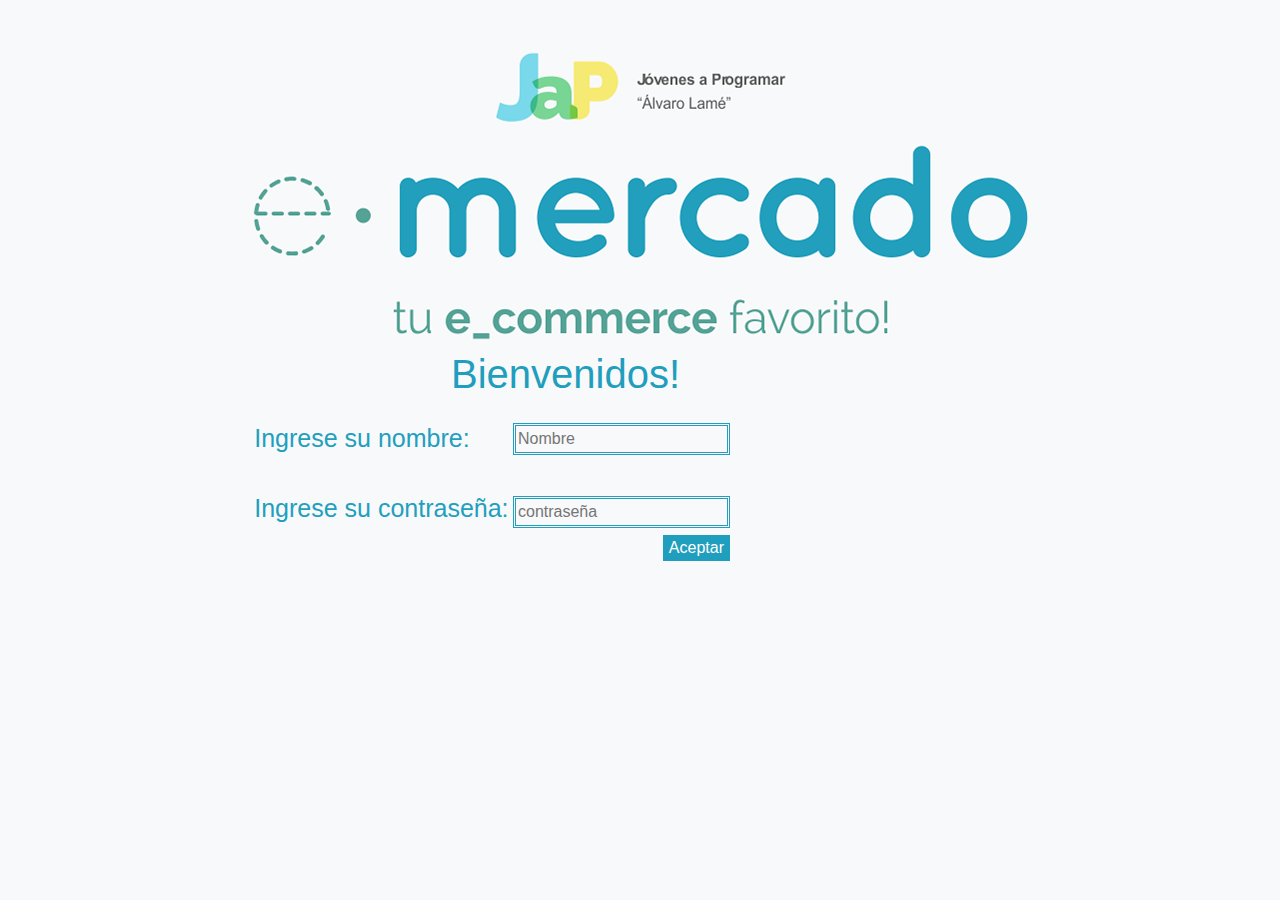
<file: index.html>
<!DOCTYPE html>
<!-- saved from url=(0049)https://getbootstrap.com/docs/4.3/examples/album/ -->
<html lang="en">

<head>
  <meta http-equiv="Content-Type" content="text/html; charset=UTF-8">
  <meta name="viewport" content="width=device-width, initial-scale=1, shrink-to-fit=no">
  <meta name="description" content="">
  <title>eMercado - Todo lo que busques está aquí</title>

  <link rel="canonical" href="https://getbootstrap.com/docs/4.3/examples/album/">
  <link href="https://fonts.googleapis.com/css?family=Raleway:300,300i,400,400i,700,700i,900,900i" rel="stylesheet">
  <!-- Bootstrap core CSS -->
  <link href="css/bootstrap.min.css" rel="stylesheet">
  <link href="css/styles.css" rel="stylesheet">
  <style>
    html,
    body {
      height: 100%;
    }


    body {
      -ms-flex-align: center;
      align-items: center;
      padding-top: 40px;
      padding-bottom: 40px;
      /* agregamos el color de fondo, la imagen, el atributo no repeat, y la posicionamos arriba*/
      background-color: rgba(248, 249, 251, 255);
      background-image: url(./img/login.png);
      background-repeat: no-repeat;
      background-position: top;
      padding: 0%;
    }

    .signin {
      width: 100%;
      max-width: 330px;
      padding: 15px;
      margin: auto;
    }

    /* le damos posicion al div login osea el formulario */
    #div-login {
      position: absolute;
      top: 420px;
      right: 550px;

    }

    /* posicionamos el titulo por debajo de la imagen */
    #title {

      position: absolute;
      top: 350px;
      right: 600px;
      color: rgba(31, 158, 189, 255);
    }

    /* posiciono la caja de texto centrada con la caja del password ya que me quedaban desordenadas*/
    #txtName {

      position: absolute;
      top: 3px;
      right: 0px;
      background-color: #f8f9fb;
      color: #229fbd;
      border: double;
    }

    /* Estilos de la caja de texto password*/
    #password {
      background-color: #f8f9fb;
      color: #229fbd;
      border: double;
    }

    /* estilos de boton*/
    #button {
      color: white;
      background-color: rgba(31, 158, 189, 255);
      border: none;
      position: absolute;
      right: 0px;

    }

    label {

      color: #229fbd;
      font-size: 25px;
    }
  </style>
</head>

<body>

  <h1 id="title">Bienvenidos!</h1>


  <div id="div-login">
    <form action="./home.html">

      <label for="txtName">Ingrese su nombre:</label>
      <input type="text" name="txtName" id="txtName" placeholder="Nombre" required>
      <br>
      <br>
      <label for="password">Ingrese su contraseña:</label>
      <input type="password" name="password" id="password" placeholder="contraseña" required>
      <br>
      <input type="submit" value="Aceptar" id="button">

    </form>

  </div>

  <script src="js/init.js"></script>
  <script src="js/login.js"></script>

</body>

</html>
</file>
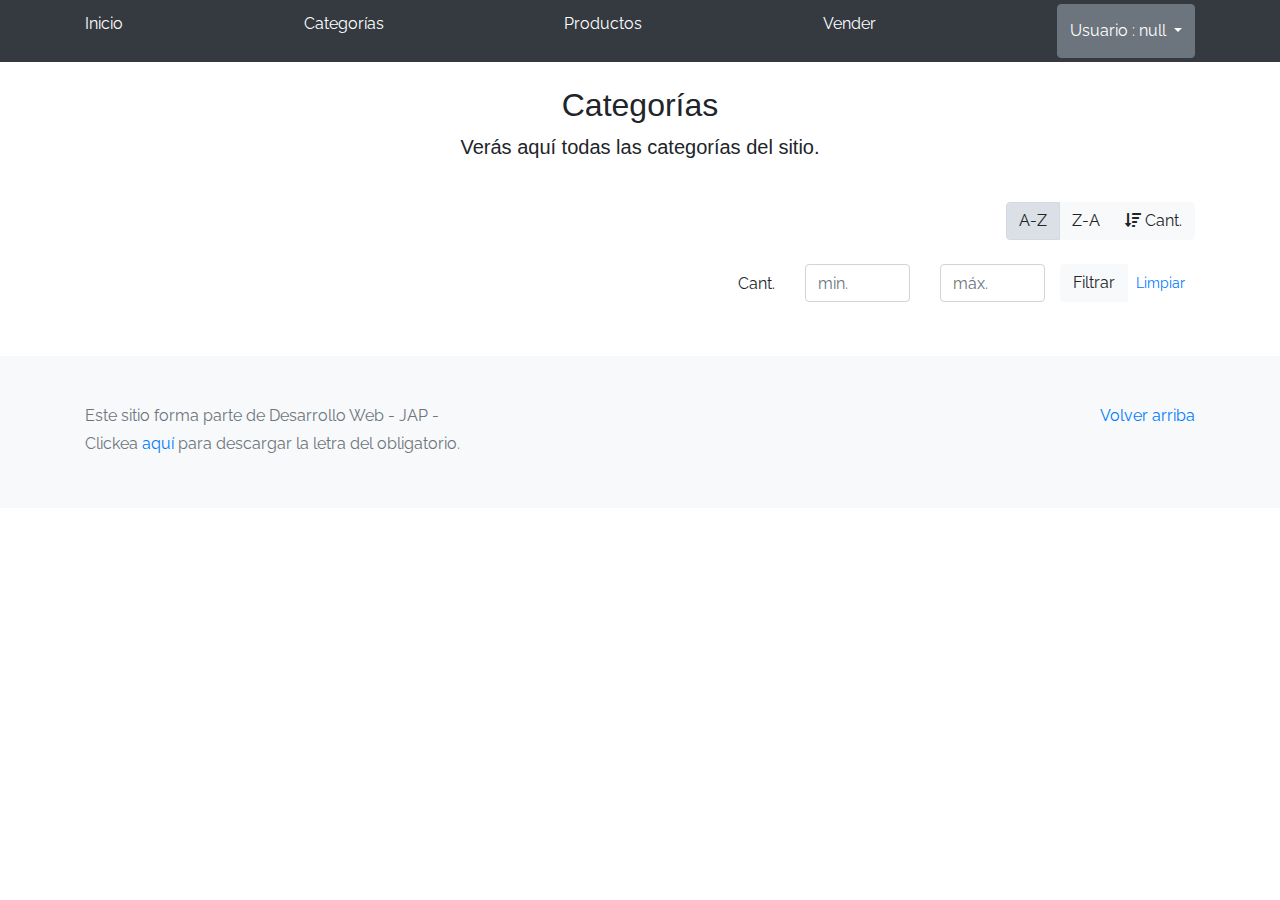
<file: categories.html>
<!DOCTYPE html>
<!-- saved from url=(0049)https://getbootstrap.com/docs/4.3/examples/album/ -->
<html lang="en">

<head>
  <meta http-equiv="Content-Type" content="text/html; charset=UTF-8">
  <meta name="viewport" content="width=device-width, initial-scale=1, shrink-to-fit=no">
  <meta name="description" content="">
  <title>eMercado - Todo lo que busques está aquí</title>

  <link rel="canonical" href="https://getbootstrap.com/docs/4.3/examples/album/">
  <link href="https://fonts.googleapis.com/css?family=Raleway:300,300i,400,400i,700,700i,900,900i" rel="stylesheet">
  <link href="css/font-awesome.min.css" rel="stylesheet">

  <link href="css/bootstrap.min.css" rel="stylesheet">
  <link href="css/styles.css" rel="stylesheet">
</head>

<body>
  <nav class="site-header sticky-top py-1 bg-dark">
    <div class="container d-flex flex-column flex-md-row justify-content-between">
      <a class="py-2 d-none d-md-inline-block" href="home.html">Inicio</a>
      <a class="py-2 d-none d-md-inline-block" href="categories.html">Categorías</a>
      <a class="py-2 d-none d-md-inline-block" href="products.html">Productos</a>
      <a class="py-2 d-none d-md-inline-block" href="sell.html">Vender</a>
      <!-- <div id="login-user"> </div> -->
      <div class="dropdown">
        <a class="btn btn-secondary dropdown-toggle" href="#" role="button" id="dropdownMenuLink" data-toggle="dropdown"
          aria-haspopup="true" aria-expanded="false">

        </a>
        <div class="dropdown-menu" aria-labelledby="dropdownMenuLink">
          <a class="dropdown-item" href="cart.html">Mi Carrito</a>
          <a class="dropdown-item" href="my-profile.html">Mi Perfil</a>
          <a class="dropdown-item" href="index.html" id="btnCerrarSecion">Cerrar Seción</a>
        </div>

      </div>

    </div>
  </nav>
  <main role="main" class="pb-5">
    <div class="text-center p-4">
      <h2>Categorías</h2>
      <p class="lead">Verás aquí todas las categorías del sitio.</p>
    </div>
    <div class="container">
      <div class="row">
        <div class="col text-right">
          <div class="btn-group btn-group-toggle mb-4" data-toggle="buttons">
            <label class="btn btn-light active" id="sortAsc">
              <input type="radio" name="options" autocomplete="off" checked>A-Z
            </label>
            <label class="btn btn-light" id="sortDesc">
              <input type="radio" name="options" autocomplete="off">Z-A
            </label>
            <label class="btn btn-light" id="sortByCount">
              <input type="radio" name="options" autocomplete="off"><i class="fas fa-sort-amount-down mr-1"></i>Cant.
            </label>
          </div>
        </div>
      </div>
      <div class="row justify-content-end">
        <div class="col-md-6"></div>
        <div class="col-md-6 col-sm-12 mb-1 container">
          <div class="row container p-0 m-0">
            <div class="col">
              <p class="font-weight-normal text-right my-2">Cant.</p>
            </div>
            <div class="col">
              <input class="form-control" type="number" placeholder="min." id="rangeFilterCountMin">
            </div>
            <div class="col">
              <input class="form-control" type="number" placeholder="máx." id="rangeFilterCountMax">
            </div>
            <div class="col-3 p-0">
              <div class="btn-group" role="group">
                <button class="btn btn-light btn-block" id="rangeFilterCount">Filtrar</button>
                <button class="btn btn-link btn-sm" id="clearRangeFilter">Limpiar</button>
              </div>
            </div>
          </div>
        </div>
      </div>
      <div class="row">
        <div class="list-group" id="cat-list-container">
        </div>
      </div>
    </div>
  </main>
  <footer class="text-muted bg-light">
    <div class="container">
      <p class="float-right">
        <a href="#">Volver arriba</a>
      </p>
      <p>Este sitio forma parte de Desarrollo Web - JAP - </p>
      <p>Clickea <a target="_blank" href="Letra.pdf">aquí</a> para descargar la letra del obligatorio.</p>
    </div>
  </footer>
  <div id="spinner-wrapper">
    <div class="lds-ring">
      <div></div>
      <div></div>
      <div></div>
      <div></div>
    </div>
  </div>
  <script src="js/jquery-3.4.1.min.js"></script>
  <script src="js/bootstrap.bundle.min.js"></script>
  <script src="js/init.js"></script>
  <script src="js/categories.js"></script>
</body>

</html>
</file>
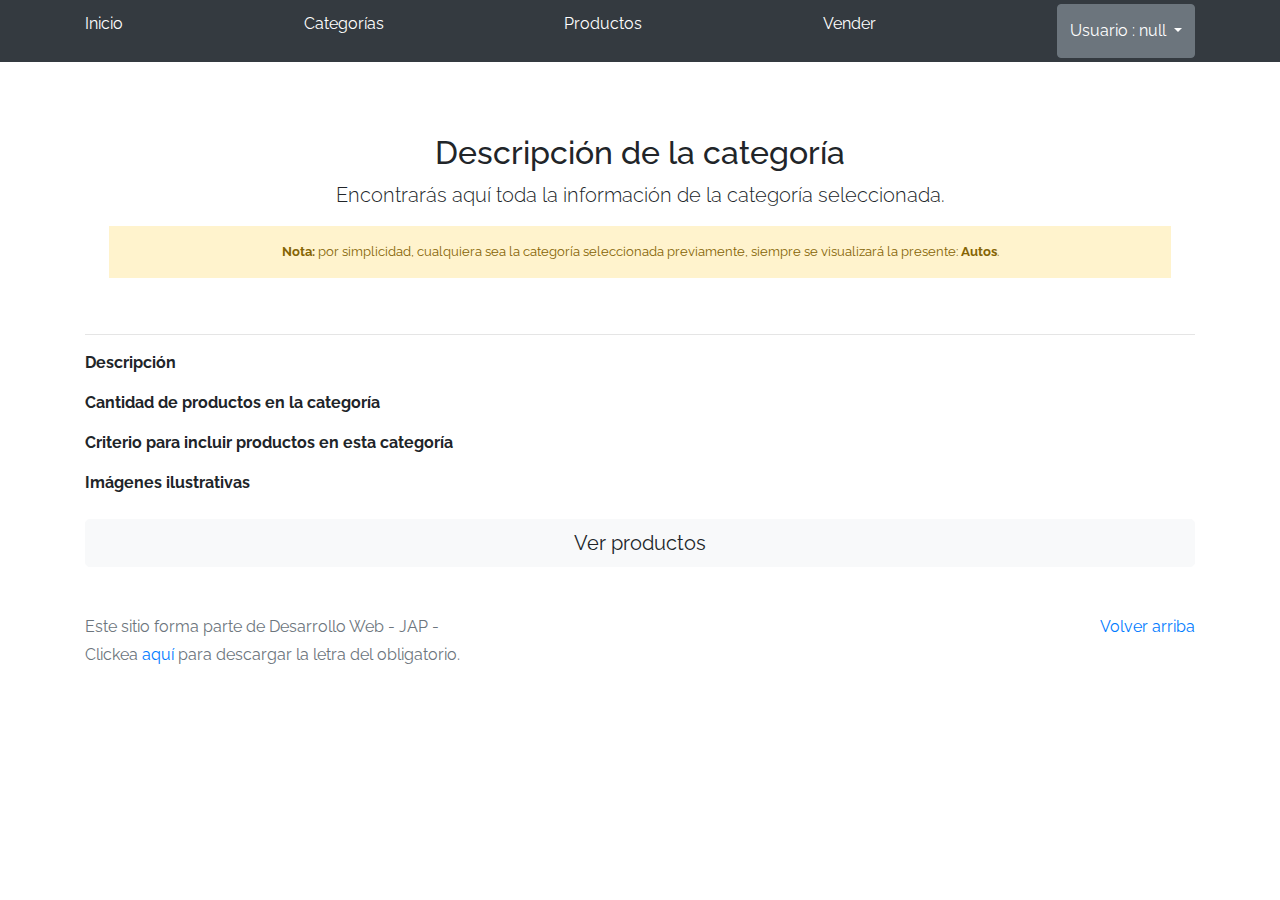
<file: category-info.html>
<!DOCTYPE html>
<!-- saved from url=(0049)https://getbootstrap.com/docs/4.3/examples/album/ -->
<html lang="en">

<head>
  <meta http-equiv="Content-Type" content="text/html; charset=UTF-8">
  <meta name="viewport" content="width=device-width, initial-scale=1, shrink-to-fit=no">
  <meta name="description" content="">
  <title>eMercado - Todo lo que busques está aquí</title>

  <link rel="canonical" href="https://getbootstrap.com/docs/4.3/examples/album/">
  <link href="https://fonts.googleapis.com/css?family=Raleway:300,300i,400,400i,700,700i,900,900i" rel="stylesheet">
  <!-- Bootstrap core CSS -->
  <link href="css/bootstrap.min.css" rel="stylesheet">
  <link href="css/styles.css" rel="stylesheet">
</head>

<body>
  <nav class="site-header sticky-top py-1 bg-dark">
    <div class="container d-flex flex-column flex-md-row justify-content-between">
      <a class="py-2 d-none d-md-inline-block" href="home.html">Inicio</a>
      <a class="py-2 d-none d-md-inline-block" href="categories.html">Categorías</a>
      <a class="py-2 d-none d-md-inline-block" href="products.html">Productos</a>
      <a class="py-2 d-none d-md-inline-block" href="sell.html">Vender</a>
      <!-- <div id="login-user"> </div> -->
     <!-- Agregamos el div para el boton dropdown
    luego con etiquetas a lo derivamos a las diferentes paginas
    -->
      <div class="dropdown">
        <a class="btn btn-secondary dropdown-toggle" href="#" role="button" id="dropdownMenuLink" data-toggle="dropdown"
          aria-haspopup="true" aria-expanded="false">

        </a>
        <div class="dropdown-menu" aria-labelledby="dropdownMenuLink">
          <a class="dropdown-item" href="cart.html">Mi Carrito</a>
          <a class="dropdown-item" href="my-profile.html">Mi Perfil</a>
          <a class="dropdown-item" href="index.html" id="btnCerrarSecion">Cerrar Seción</a>
        </div>

      </div>
    </div>
  </nav>
  <main role="main">
    <div class="container mt-5">
      <div class="text-center p-4">
        <h2>Descripción de la categoría</h2>
        <p class="lead">Encontrarás aquí toda la información de la categoría seleccionada.</p>
        <p class="small alert-warning py-3"><strong>Nota: </strong>por simplicidad, cualquiera sea la categoría
          seleccionada previamente, siempre se visualizará la presente: <strong>Autos</strong>.</p>
      </div>
      <h3 id="categoryName"></h3>
      <hr class="my-3">
      <dl>
        <dt>Descripción</dt>
        <dd>
          <p id="categoryDescription"></p>
        </dd>

        <dt>Cantidad de productos en la categoría</dt>
        <dd>
          <p id="productCount"></p>
        </dd>

        <dt>Criterio para incluir productos en esta categoría</dt>
        <dd>
          <p id="productCriteria"></p>
        </dd>

        <dt>Imágenes ilustrativas</dt>
        <dd>
          <div class="row text-center text-lg-left pt-2" id="productImagesGallery">
          </div>
        </dd>
      </dl>
      <a type="button" class="btn btn-light btn-lg btn-block" href="products.html">Ver productos</a>
    </div>
  </main>
  <footer class="text-muted">
    <div class="container">
      <p class="float-right">
        <a href="#">Volver arriba</a>
      </p>
      <p>Este sitio forma parte de Desarrollo Web - JAP - </p>
      <p>Clickea <a target="_blank" href="Letra.pdf">aquí</a> para descargar la letra del obligatorio.</p>
    </div>
  </footer>
  <div id="spinner-wrapper">
    <div class="lds-ring">
      <div></div>
      <div></div>
      <div></div>
      <div></div>
    </div>
  </div>
  <script src="js/jquery-3.4.1.min.js"></script>
  <script src="js/bootstrap.bundle.min.js"></script>
  <script src="js/init.js"></script>
  <script src="js/category-info.js"></script>
</body>

</html>
</file>
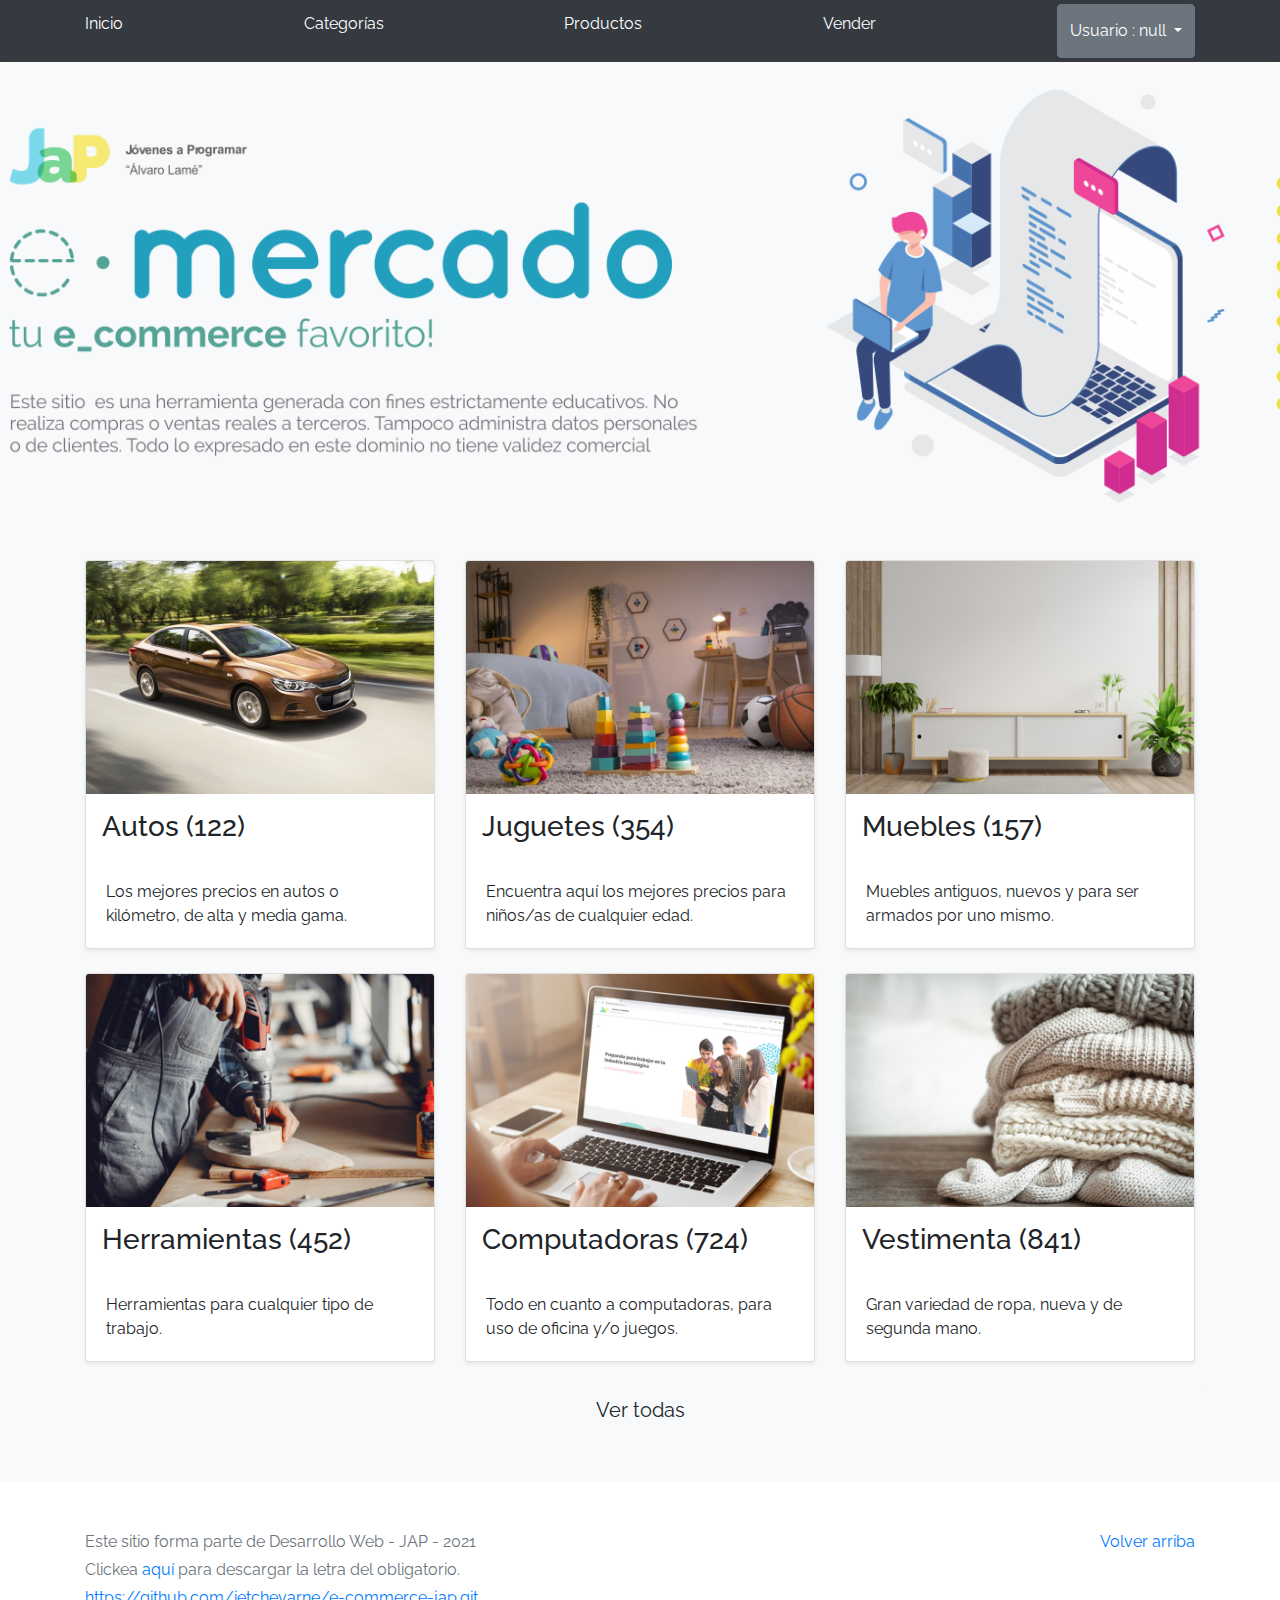
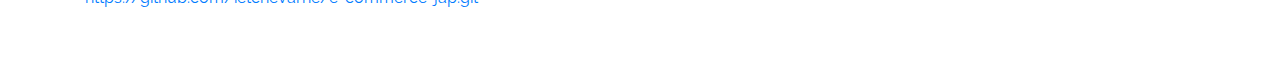
<file: home.html>
<!DOCTYPE html>
<!-- saved from url=(0049)https://getbootstrap.com/docs/4.3/examples/album/ -->
<html lang="en">

<head>
  <meta http-equiv="Content-Type" content="text/html; charset=UTF-8">
  <meta name="viewport" content="width=device-width, initial-scale=1, shrink-to-fit=no">
  <meta name="description" content="">
  <title>eMercado - Todo lo que busques está aquí</title>

  <link rel="canonical" href="https://getbootstrap.com/docs/4.3/examples/album/">
  <link href="https://fonts.googleapis.com/css?family=Raleway:300,300i,400,400i,700,700i,900,900i" rel="stylesheet">
  <!-- Bootstrap core CSS -->
  <link href="css/bootstrap.min.css" rel="stylesheet">
  <link href="css/styles.css" rel="stylesheet">
</head>

<body>
  <nav class="site-header sticky-top py-1 bg-dark">
    <div class="container d-flex flex-column flex-md-row justify-content-between">
      <a class="py-2 d-none d-md-inline-block" href="home.html">Inicio</a>
      <a class="py-2 d-none d-md-inline-block" href="categories.html">Categorías</a>
      <a class="py-2 d-none d-md-inline-block" href="products.html">Productos</a>
      <a class="py-2 d-none d-md-inline-block" href="sell.html">Vender</a>
      <!-- <div id="login-user"> </div> -->
      <div class="dropdown">
        <a class="btn btn-secondary dropdown-toggle" href="#" role="button" id="dropdownMenuLink" data-toggle="dropdown"
          aria-haspopup="true" aria-expanded="false">

        </a>
        <div class="dropdown-menu" aria-labelledby="dropdownMenuLink">
          <a class="dropdown-item" href="cart.html">Mi Carrito</a>
          <a class="dropdown-item" href="my-profile.html">Mi Perfil</a>
          <a class="dropdown-item" href="index.html" id="btnCerrarSecion">Cerrar Seción</a>
        </div>

      </div>
      
    </div>
  </nav>
  <main role="main">
    <section class="jumbotron text-center">
      <div class="m-5">
        <h1></h1>
      </div>
    </section>
    <div class="album py-5 bg-light">
      <div class="container">
        <div class="row">
          <div class="col-md-4">
            <a href="categories.html" class="card mb-4 shadow-sm custom-card">
              <img class="bd-placeholder-img card-img-top" src="img/cat1.jpg">
              <h3 class="m-3">Autos (122)</h3>
              <div class="card-body">
                <p class="card-text">Los mejores precios en autos 0 kilómetro, de alta y media gama.</p>
              </div>
            </a>
          </div>
          <div class="col-md-4">
            <a href="categories.html" class="card mb-4 shadow-sm custom-card">
              <img class="bd-placeholder-img card-img-top" src="img/cat2.jpg">
              <h3 class="m-3">Juguetes (354)</h3>
              <div class="card-body">
                <p class="card-text">Encuentra aquí los mejores precios para niños/as de cualquier edad.</p>
              </div>
            </a>
          </div>
          <div class="col-md-4">
            <a href="categories.html" class="card mb-4 shadow-sm custom-card">
              <img class="bd-placeholder-img card-img-top" src="img/cat3.jpg">
              <h3 class="m-3">Muebles (157)</h3>
              <div class="card-body">
                <p class="card-text">Muebles antiguos, nuevos y para ser armados por uno mismo.</p>
              </div>
            </a>
          </div>
          <div class="col-md-4">
            <a href="categories.html" class="card mb-4 shadow-sm custom-card">
              <img class="bd-placeholder-img card-img-top" src="img/cat4.jpg">
              <h3 class="m-3">Herramientas (452)</h3>
              <div class="card-body">
                <p class="card-text">Herramientas para cualquier tipo de trabajo.</p>
              </div>
            </a>
          </div>
          <div class="col-md-4">
            <a href="categories.html" class="card mb-4 shadow-sm custom-card">
              <img class="bd-placeholder-img card-img-top" src="img/cat5.jpg">
              <h3 class="m-3">Computadoras (724)</h3>
              <div class="card-body">
                <p class="card-text">Todo en cuanto a computadoras, para uso de oficina y/o juegos.</p>
              </div>
            </a>
          </div>
          <div class="col-md-4">
            <a href="categories.html" class="card mb-4 shadow-sm custom-card">
              <img class="bd-placeholder-img card-img-top" src="img/cat6.jpg">
              <h3 class="m-3">Vestimenta (841)</h3>
              <div class="card-body">
                <p class="card-text">Gran variedad de ropa, nueva y de segunda mano.</p>
              </div>
            </a>
          </div>
        </div>
        <div class="row">
          <a type="button" class="btn btn-light btn-lg btn-block" href="categories.html">Ver todas</a>
        </div>
      </div>
    </div>
  </main>
  <footer class="text-muted">
    <div class="container">
      <p class="float-right">
        <a href="#">Volver arriba</a>
      </p>
      <p>Este sitio forma parte de Desarrollo Web - JAP - 2021</p>
      <p>Clickea <a target="_blank" href="Letra.pdf">aquí</a> para descargar la letra del obligatorio.</p>
      <a href="https://github.com/ietchevarne/e-commerce-jap.git">https://github.com/ietchevarne/e-commerce-jap.git</a>
    </div>
  </footer>
  <script src="js/jquery-3.4.1.min.js"></script>
  <script src="js/bootstrap.bundle.min.js"></script>
  <script src="js/init.js"></script>
</body>

</html>
</file>
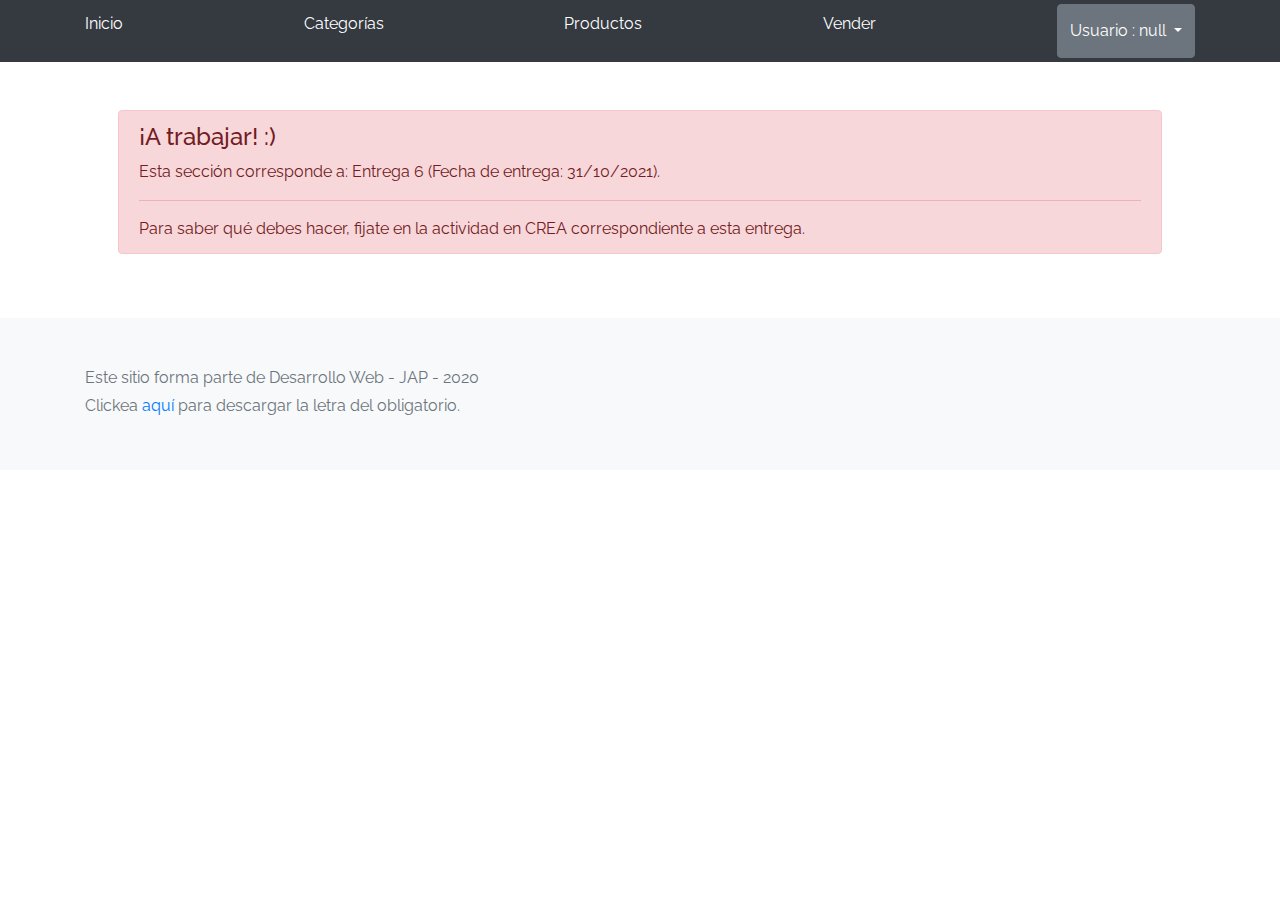
<file: my-profile.html>
<!DOCTYPE html>
<!-- saved from url=(0049)https://getbootstrap.com/docs/4.3/examples/album/ -->
<html lang="en">

<head>
  <meta http-equiv="Content-Type" content="text/html; charset=UTF-8">

  <meta name="viewport" content="width=device-width, initial-scale=1, shrink-to-fit=no">
  <meta name="description" content="">
  <title>eMercado - Todo lo que busques está aquí</title>

  <link rel="canonical" href="https://getbootstrap.com/docs/4.3/examples/album/">
  <link href="https://fonts.googleapis.com/css?family=Raleway:300,300i,400,400i,700,700i,900,900i" rel="stylesheet">

  <style>
    .bd-placeholder-img {
      font-size: 1.125rem;
      text-anchor: middle;
      -webkit-user-select: none;
      -moz-user-select: none;
      -ms-user-select: none;
      user-select: none;
    }

    @media (min-width: 768px) {
      .bd-placeholder-img-lg {
        font-size: 3.5rem;
      }
    }
  </style>
  <link href="css/bootstrap.min.css" rel="stylesheet">
  <link href="css/styles.css" rel="stylesheet">
  <link href="css/dropzone.css" rel="stylesheet">
</head>

<body>
  <nav class="site-header sticky-top py-1 bg-dark">
    <div class="container d-flex flex-column flex-md-row justify-content-between">
      <a class="py-2 d-none d-md-inline-block" href="home.html">Inicio</a>
      <a class="py-2 d-none d-md-inline-block" href="categories.html">Categorías</a>
      <a class="py-2 d-none d-md-inline-block" href="products.html">Productos</a>
      <a class="py-2 d-none d-md-inline-block" href="sell.html">Vender</a>
      <!-- <div id="login-user"> </div> -->
      <div class="dropdown">
        <a class="btn btn-secondary dropdown-toggle" href="#" role="button" id="dropdownMenuLink" data-toggle="dropdown"
          aria-haspopup="true" aria-expanded="false">

        </a>
        <div class="dropdown-menu" aria-labelledby="dropdownMenuLink">
          <a class="dropdown-item" href="cart.html">Mi Carrito</a>
          <a class="dropdown-item" href="my-profile.html">Mi Perfil</a>
          <a class="dropdown-item" href="index.html" id="btnCerrarSecion">Cerrar Seción</a>
        </div>

      </div>

    </div>
  </nav>
  <div class="container p-5">
    <div class="alert alert-danger" role="alert" style="position: relative; width:auto; top: 0;">
      <h4 class="alert-heading">¡A trabajar! :)</h4>
      <p>Esta sección corresponde a: Entrega 6 (Fecha de entrega: 31/10/2021).</p>
      <hr>
      <p class="mb-0">Para saber qué debes hacer, fijate en la actividad en CREA correspondiente a esta entrega.</p>
    </div>
  </div>
  <footer class="text-muted bg-light">
    <div class="container">
      <p>Este sitio forma parte de Desarrollo Web - JAP - 2020</p>
      <p>Clickea <a target="_blank" href="Letra.pdf">aquí</a> para descargar la letra del obligatorio.</p>
    </div>
  </footer>
  <div class="alert fade alert-success" role="alert" id="alertResult">
    <span id="resultSpan"></span>
    <button type="button" class="close" data-dismiss="alert" aria-label="Close">
      <span aria-hidden="true">&times;</span>
    </button>
  </div>
  <div id="spinner-wrapper">
    <div class="lds-ring">
      <div></div>
      <div></div>
      <div></div>
      <div></div>
    </div>
  </div>
  <script src="js/jquery-3.4.1.min.js"></script>
  <script src="js/bootstrap.bundle.min.js"></script>
  <script src="js/dropzone.js"></script>
  <script src="js/init.js"></script>
  <script src="js/my-profile.js"></script>
</body>

</html>
</file>
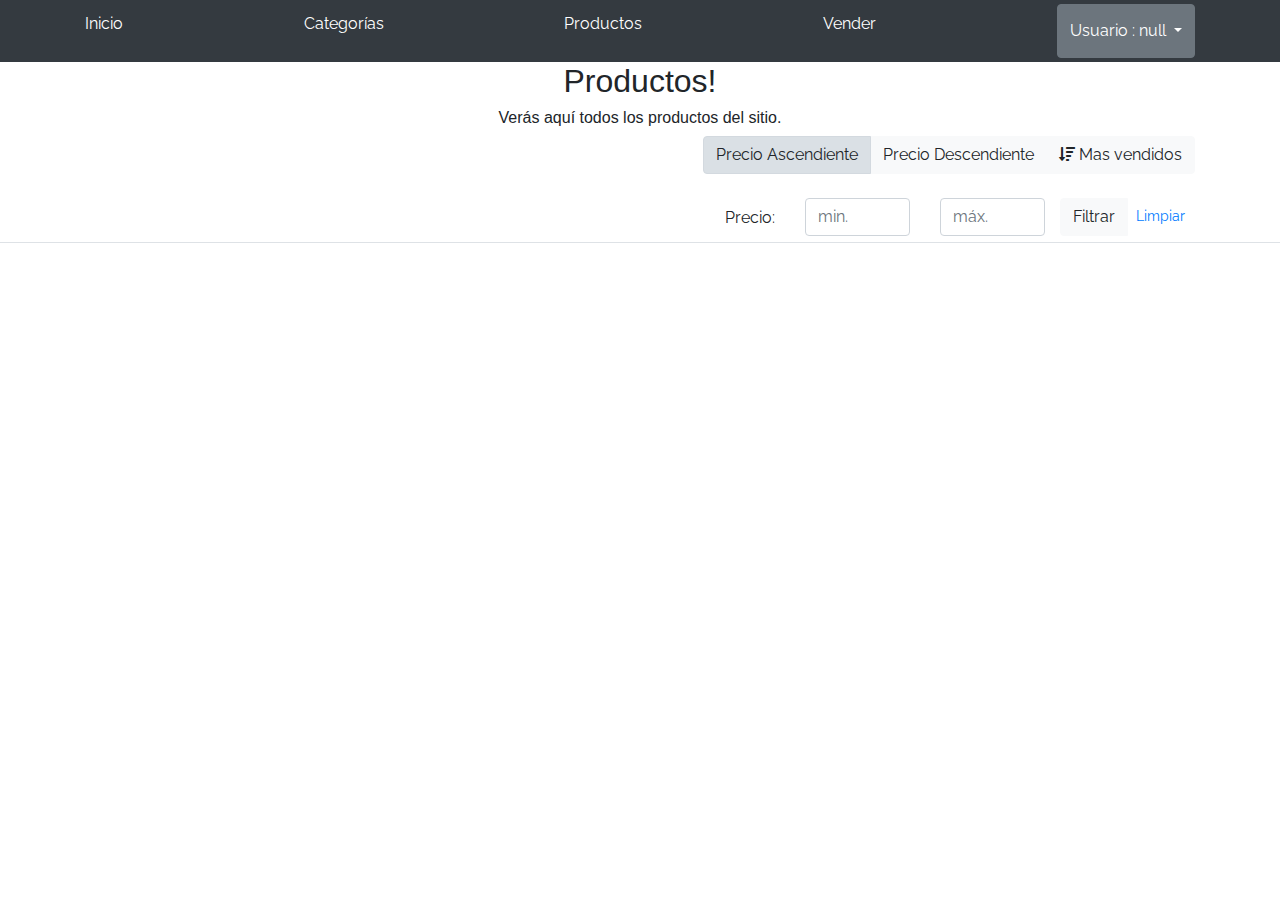
<file: products.html>
<!DOCTYPE html>
<!-- saved from url=(0049)https://getbootstrap.com/docs/4.3/examples/album/ -->
<html lang="en">

<head>
  <meta http-equiv="Content-Type" content="text/html; charset=UTF-8">
  <meta name="viewport" content="width=device-width, initial-scale=1, shrink-to-fit=no">
  <meta name="description" content="">
  <title>eMercado - Todo lo que busques está aquí</title>
  <link href="https://cdn.jsdelivr.net/npm/bootstrap@5.1.0/dist/css/bootstrap.min.css" rel="stylesheet"
    integrity="sha384-KyZXEAg3QhqLMpG8r+8fhAXLRk2vvoC2f3B09zVXn8CA5QIVfZOJ3BCsw2P0p/We" crossorigin="anonymous">
  <link rel="canonical" href="https://getbootstrap.com/docs/4.3/examples/album/">
  <link href="https://fonts.googleapis.com/css?family=Raleway:300,300i,400,400i,700,700i,900,900i" rel="stylesheet">
  <link href="css/font-awesome.min.css" rel="stylesheet">
  <link href="css/bootstrap.min.css" rel="stylesheet">
  <link href="css/styles.css" rel="stylesheet">
</head>

<body>
  <nav class="site-header sticky-top py-1 bg-dark">
    <div class="container d-flex flex-column flex-md-row justify-content-between">
        <a class="py-2 d-none d-md-inline-block" href="home.html">Inicio</a>
        <a class="py-2 d-none d-md-inline-block" href="categories.html">Categorías</a>
        <a class="py-2 d-none d-md-inline-block" href="products.html">Productos</a>
        <a class="py-2 d-none d-md-inline-block" href="sell.html">Vender</a>
          <!-- <div id="login-user"> </div> -->
        <div class="dropdown">
          <a class="btn btn-secondary dropdown-toggle" href="#" role="button" id="dropdownMenuLink" data-toggle="dropdown" aria-haspopup="true" aria-expanded="false">          
           </a> 
           <div class="dropdown-menu" aria-labelledby="dropdownMenuLink">
             <a class="dropdown-item" href="cart.html">Mi Carrito</a>
             <a class="dropdown-item" href="my-profile.html">Mi Perfil</a>
             <a class="dropdown-item" href="index.html" id="btnCerrarSecion">Cerrar Seción</a>
           </div>
         </div>
      </div>
</nav>
  <div align="center">
    <h2>Productos!</h2>
    <h6>Verás aquí todos los productos del sitio.</h6>
  </div>



  <!-- aca copiamos el diseño de los botones de la pagina categorias-->
  <div class="container">
    <div class="row">
      <div class="col text-right">
        <div class="btn-group btn-group-toggle mb-4" data-toggle="buttons">
          <label class="btn btn-light active" id="sortAsc">
            <input type="radio" name="options" autocomplete="off" checked>Precio Ascendiente
          </label>
          <label class="btn btn-light" id="sortDesc">
            <input type="radio" name="options" autocomplete="off">Precio Descendiente
          </label>
          <label class="btn btn-light" id="sortByCount">
            <input type="radio" name="options" autocomplete="off"><i class="fas fa-sort-amount-down mr-1"></i>Mas
            vendidos
          </label>
        </div>
      </div>
    </div>
    <div class="row justify-content-end">
      <div class="col-md-6"></div>
      <div class="col-md-6 col-sm-12 mb-1 container">
        <div class="row container p-0 m-0">
          <div class="col">
            <p class="font-weight-normal text-right my-2">Precio:</p>
          </div>
          <div class="col">
            <input class="form-control" type="number" placeholder="min." id="rangeFilterCountMin">
          </div>
          <div class="col">
            <input class="form-control" type="number" placeholder="máx." id="rangeFilterCountMax">
          </div>
          <div class="col-3 p-0">
            <div class="btn-group" role="group">
              <button class="btn btn-light btn-block" id="rangeFilterCount">Filtrar</button>
              <button class="btn btn-link btn-sm" id="clearRangeFilter">Limpiar</button>
            </div>
          </div>
        </div>
      </div>
    </div>
    <div class="row">
      <div class="list-group" id="cat-list-container">
      </div>
    </div>
  </div>

   <!-- aca hacemos que al precionar cualquiera de los vehiculos nos  direccione a product-info.html -->
  
  <table class="table" id="carsTable">

    <tr>
       <td id="imageTab">   </td> 
      <td></td>
      <td></td>
    </tr>

  </table>


  <div id="spinner-wrapper">
    <div class="lds-ring">
      <div></div>
      <div></div>
      <div></div>
      <div></div>
    </div>
  </div>
  <script src="js/jquery-3.4.1.min.js"></script>
  <script src="js/bootstrap.bundle.min.js"></script>
  <script src="js/init.js"></script>
  <script src="js/products.js"></script>
</body>

</html>
</file>
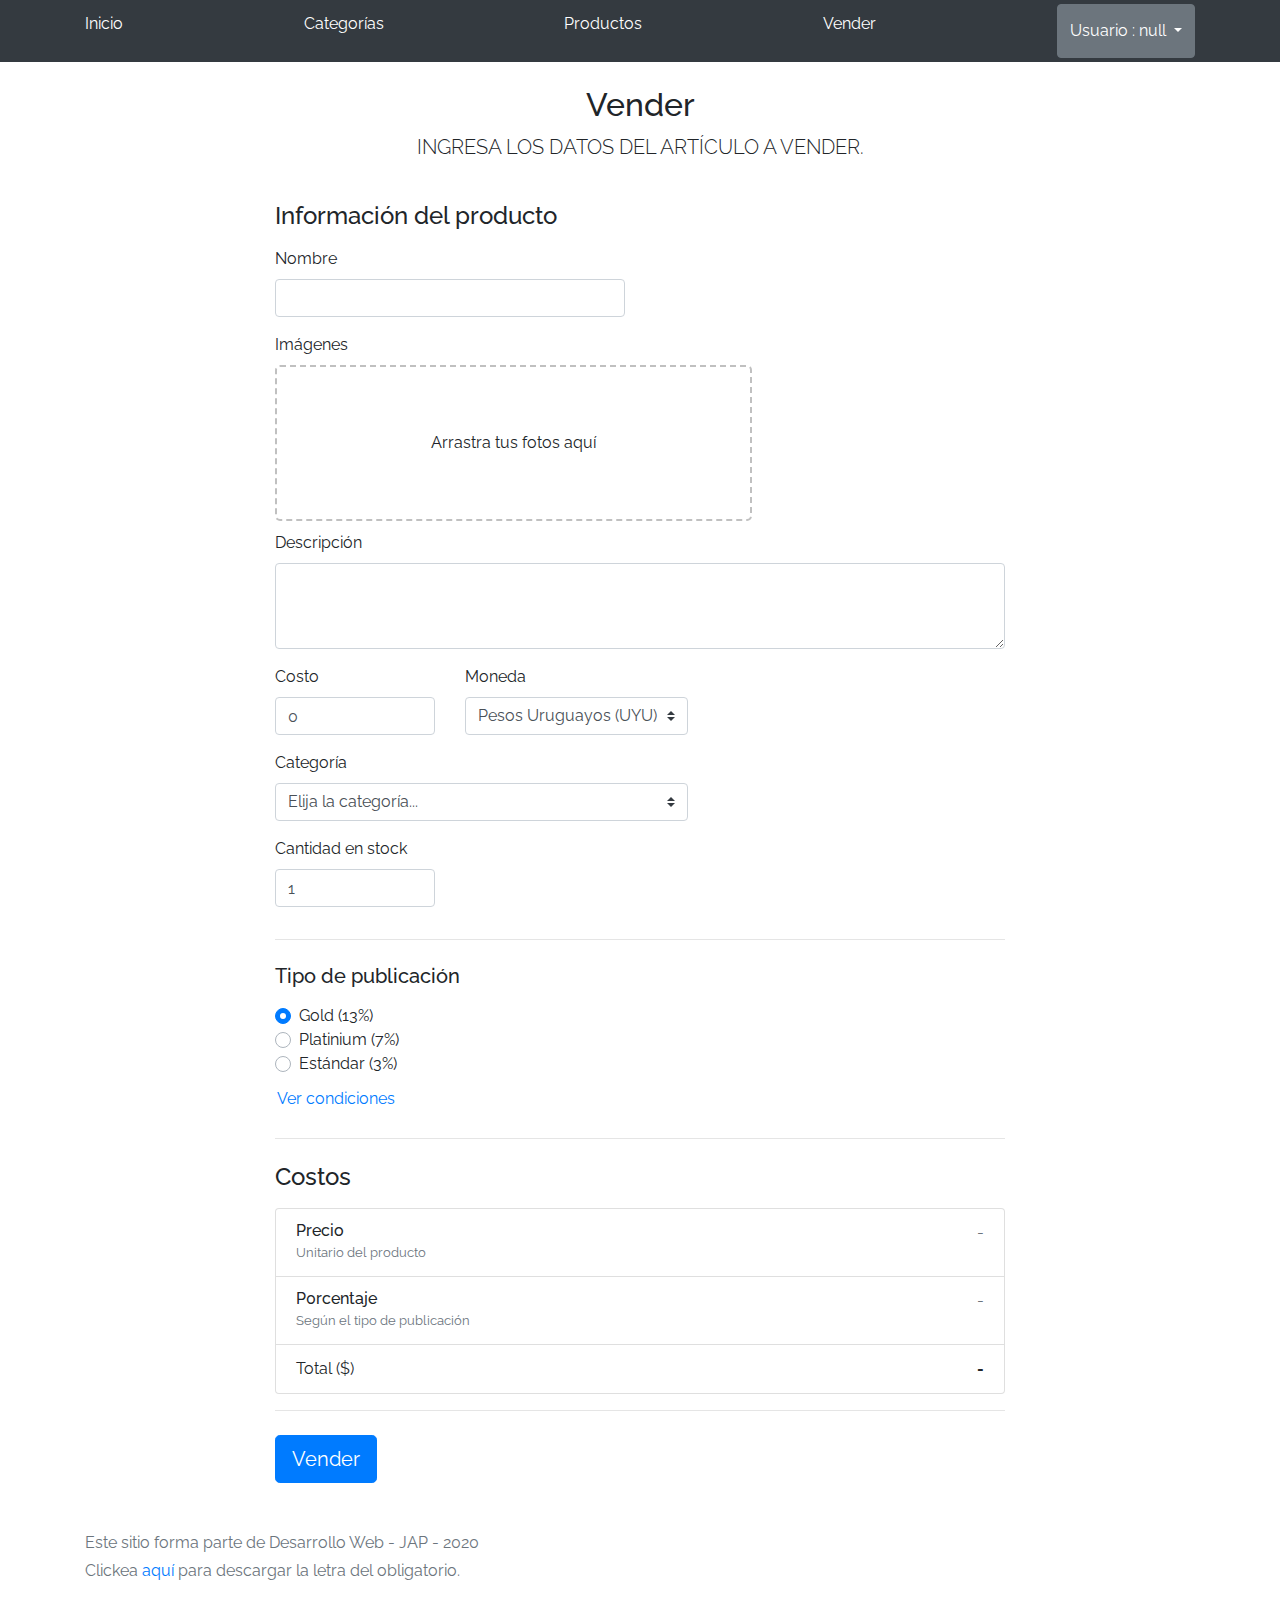
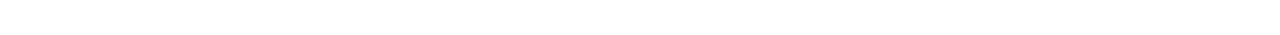
<file: sell.html>
<!DOCTYPE html>
<!-- saved from url=(0049)https://getbootstrap.com/docs/4.3/examples/album/ -->
<html lang="en">
  <head>
    <meta http-equiv="Content-Type" content="text/html; charset=UTF-8">
    
    <meta name="viewport" content="width=device-width, initial-scale=1, shrink-to-fit=no">
    <meta name="description" content="">
    <title>eMercado - Todo lo que busques está aquí</title>

    <link rel="canonical" href="https://getbootstrap.com/docs/4.3/examples/album/">
    <link href="https://fonts.googleapis.com/css?family=Raleway:300,300i,400,400i,700,700i,900,900i" rel="stylesheet">

    <style>
      .bd-placeholder-img {
        font-size: 1.125rem;
        text-anchor: middle;
        -webkit-user-select: none;
        -moz-user-select: none;
        -ms-user-select: none;
        user-select: none;
      }

      @media (min-width: 768px) {
        .bd-placeholder-img-lg {
          font-size: 3.5rem;
        }
      }
    </style>
    <link href="css/bootstrap.min.css" rel="stylesheet">
    <link href="css/styles.css" rel="stylesheet">
    <link href="css/dropzone.css" rel="stylesheet">
  </head>
  <body>
    <nav class="site-header sticky-top py-1 bg-dark">
        <div class="container d-flex flex-column flex-md-row justify-content-between">
            <a class="py-2 d-none d-md-inline-block" href="home.html">Inicio</a>
            <a class="py-2 d-none d-md-inline-block" href="categories.html">Categorías</a>
            <a class="py-2 d-none d-md-inline-block" href="products.html">Productos</a>
            <a class="py-2 d-none d-md-inline-block" href="sell.html">Vender</a>
              <!-- <div id="login-user"> </div> -->
            <div class="dropdown">
              <a class="btn btn-secondary dropdown-toggle" href="#" role="button" id="dropdownMenuLink" data-toggle="dropdown" aria-haspopup="true" aria-expanded="false">
                 
               </a> 
               <div class="dropdown-menu" aria-labelledby="dropdownMenuLink">
                 <a class="dropdown-item" href="cart.html">Mi Carrito</a>
                 <a class="dropdown-item" href="my-profile.html">Mi Perfil</a>
                 <a class="dropdown-item" href="index.html">Cerrar Seción</a>
               </div>

             </div>





          </div>
    </nav>
      <div class="container">
        <div class="text-center p-4">
          <h2>Vender</h2>
          <p class="lead" style="text-transform: uppercase;" > Ingresa los datos del artículo a vender.</p>
        </div>
        <div class="row justify-content-md-center">
          <div class="col-md-8 order-md-1">
            <h4 class="mb-3">Información del producto</h4>
            <form class="needs-validation" id="sell-info">
              <div class="row">
                <div class="col-md-6 mb-3">
                  <label for="productName">Nombre</label>
                  <input type="text" class="form-control" id="productName" placeholder="" value="" >
                  <div class="invalid-feedback">
                    Ingresa un nombre
                  </div>
                </div>
              </div>
              <div class="row">
                <div class="col-md-8 order-md-1">
                    <label for="zip">Imágenes</label>
                    <div class="needsclick dz-clickable" id="file-upload">
                      <div class="dz-message needsclick">
                        Arrastra tus fotos aquí<br>
                      </div>
                    </div>
                </div>
              </div>
              <div class="row">
                  <div class="col-md-12 mb-3">
                      <label for="productDescription">Descripción</label>
                      <textarea class="form-control" id="productDescription" rows="3"></textarea>
                  </div>
                </div>
              <div class="row">
                <div class="col-md-3 mb-3">
                  <label for="zip">Costo</label>
                  <input type="number" class="form-control" id="productCostInput" placeholder="" required="" value="0" min="0">
                  <div class="invalid-feedback">
                    El costo debe ser mayor que 0.
                  </div>
                </div>
                <div class="col-md-4 mb-3">
                    <label for="state">Moneda</label>
                    <select class="custom-select d-block w-100" id="productCurrency" required="">
                      <option selected>Pesos Uruguayos (UYU)</option>
                      <option>Dólares (USD)</option>
                      <option> Pesos Argentinos (AR)</option>
 
                    </select>
                    <div class="invalid-feedback">
                      Ingresa una categoría válida.
                    </div>
                  </div>
              </div>
              <div class="row">
                  <div class="col-md-7 mb-3">
                  <label for="state">Categoría</label>
                  <select class="custom-select d-block w-100" id="productCategory">
                    <option value="">Elija la categoría...</option>
                    <option>Autos</option>
                    <option>Juguetes</option>
                    <option>Muebles</option>
                    <option>Herramientas</option>
                    <option>Computadoras</option>
                    <option>Vestimenta</option>
                  </select>
                  <div class="invalid-feedback">
                    Por favor ingresa una categoría válida.
                  </div>
                </div>
              </div>
              <div class="row">
                  <div class="col-md-3 mb-3">
                    <label for="productCountInput">Cantidad en stock</label>
                    <input type="number" class="form-control" id="productCountInput" placeholder="" required="" value="1" min="0">
                    <div class="invalid-feedback">
                      La cantidad es requerida.
                    </div>
                  </div>
                </div>
              <hr class="mb-4">
              <h5 class="mb-3">Tipo de publicación</h5>
              <div class="d-block my-3">
                <div class="custom-control custom-radio">
                  <input id="goldradio" name="publicationType" type="radio" class="custom-control-input" checked="" required="">
                  <label class="custom-control-label" for="goldradio">Gold (13%)</label>
                </div>
                <div class="custom-control custom-radio">
                  <input id="premiumradio" name="publicationType" type="radio" class="custom-control-input" required="">
                  <label class="custom-control-label" for="premiumradio">Platinium (7%)</label>
                </div>
                <div class="custom-control custom-radio">
                  <input id="standardradio" name="publicationType" type="radio" class="custom-control-input" required="">
                  <label class="custom-control-label" for="standardradio">Estándar (3%)</label>
                </div>
                <div class="row">
                  <button type="button" class="m-1 btn btn-link" data-toggle="modal" data-target="#contidionsModal">Ver condiciones</button>
                </div>
              </div>
              <hr class="mb-4">
              <h4 class="mb-3">Costos</h4>
              <ul class="list-group mb-3">
                  <li class="list-group-item d-flex justify-content-between lh-condensed">
                    <div>
                      <h6 class="my-0">Precio</h6>
                      <small class="text-muted">Unitario del producto</small>
                    </div>
                    <span class="text-muted" id="productCostText">-</span>
                  </li>
                  <li class="list-group-item d-flex justify-content-between lh-condensed">
                    <div>
                      <h6 class="my-0">P0rcentaje</h6>
                      <small class="text-muted">Según el tipo de publicación</small>
                    </div>
                    <span class="text-muted" id="comissionText">-</span>
                  </li>
                  <li class="list-group-item d-flex justify-content-between">
                    <span>Total ($)</span>
                    <strong id="totalCostText">-</strong>
                  </li>
                </ul>
              <hr class="mb-4">
              <button class="btn btn-primary btn-lg" type="submit">Vender</button>
            </form>
          </div>
        </div>
      </div>
      <footer class="text-muted">
        <div class="container">
            <p>Este sitio forma parte de Desarrollo Web - JAP - 2020</p>
            <p>Clickea <a target="_blank" href="Letra.pdf">aquí</a> para descargar la letra del obligatorio.</p>
        </div>
      </footer>
      <div class="alert fade" role="alert" id="alertResult">
          <span id="resultSpan"></span>
          <button type="button" class="close" data-dismiss="alert" aria-label="Close">
              <span aria-hidden="true">&times;</span>
          </button>
      </div>

      <div class="modal fade" tabindex="-1" role="dialog" id="contidionsModal">
        <div class="modal-dialog" role="document">
          <div class="modal-content">
            <div class="modal-header">
              <h5 class="modal-title">Condiciones de publicación</h5>
              <button type="button" class="close" data-dismiss="modal" aria-label="Close">
                <span aria-hidden="true">&times;</span>
              </button>
            </div>
            <div class="modal-body">
              <div class="container">
                  <div class="row">
                      <h5 class="text-warning">Gold (13%)</h5>
                      <p class="muted text-justify">Tu producto se verá de forma promocionada en portada, además de las condiciones de Premium y Estándar.</p>
                  </div>
                  <hr>
                  <div class="row">
                      <h5 class="text-primary">Stándar (7%)</h5>
                      <p class="muted text-justify">Se mostrará el producto en los primeros lugares de resultados de búsqueda, así cómo cuando se ingrese a la categoría que pertenezca.</p>
                  </div>
                  <hr>
                  <div class="row">
                      <h5 class="text-secondary">Estándar (3%)</h5>
                      <p class="muted text-justify">El producto se listará en la categoría correspondiente, así como en los resultados de búsquedas que coincidan con las palabras claves en el nombre.</p>
                  </div>
              </div>
            </div>
            <div class="modal-footer">
              <button type="button" class="btn btn-primary" data-dismiss="modal">Cerrar</button>
            </div>
          </div>
        </div>
      </div>
      <div id="spinner-wrapper"><div class="lds-ring"><div></div><div></div><div></div><div></div></div></div>
      <script src="js/jquery-3.4.1.min.js"></script>
      <script src="js/bootstrap.bundle.min.js"></script>
      <script src="js/dropzone.js"></script>
      <script src="js/init.js"></script>
      <script src="js/sell.js"></script>
    </body>
</html>
</file>
<file: css/styles.css>
.jumbotron, .card-body, .container, .site-header{
    font-family: 'Raleway', serif !important;
}

.jumbotron .display-4{
    font-weight: bold;
}

#login-user{

  background-color:slategray;

}

.jumbotron {
  height: 50vh;
  padding: 5em inherit;
  margin-bottom: 0;
  background-color: #53C0FB;
  background: url('../img/cover_back.png');
  background-size: cover;
  background-position: center;
  background-repeat: no-repeat;
  color: black;
  font-weight: bold;
}

@media (min-width: 768px) {
  .jumbotron {
    padding-top: 6rem;
    padding-bottom: 6rem;
  }
}

.jumbotron p:last-child {
  margin-bottom: 0;
}

.jumbotron-heading {
  font-weight: 300;
}

.jumbotron .container {
  max-width: 40rem;
  background-color: rgba(255, 255, 255, 0.5);
  border-radius: 10px;
  text-shadow: 1px 1px 2px grey;
}

.jumbotron .lead{
  font-size: 38px;
}

footer {
  padding-top: 3rem;
  padding-bottom: 3rem;
}

footer p {
  margin-bottom: .25rem;
}

.site-header a {
  color: white;
  transition: ease-in-out color .15s;
}

.light-text {
  color: white;
}

.site-header .dropdown-menu a {
  color: black;
}

.dropzone{
  border: 2px dashed #0087F7;
  border-radius: 5px;
  background: white;
}

.alert{
  position: fixed;
  top:80px;
  width: 50%;
  left: 50%;
  transform: translate(-50%, 0);
}

.lds-ring {
  display: inline-block;
  position: relative;
  width: 64px;
  height: 64px;
  top:50%;
  left: 50%;
}
.lds-ring div {
  box-sizing: border-box;
  display: block;
  position: absolute;
  width: 51px;
  height: 51px;
  margin: 6px;
  border: 6px solid #fff;
  border-radius: 50%;
  animation: lds-ring 1.2s cubic-bezier(0.5, 0, 0.5, 1) infinite;
  border-color: #fff transparent transparent transparent;
}
.lds-ring div:nth-child(1) {
  animation-delay: -0.45s;
}
.lds-ring div:nth-child(2) {
  animation-delay: -0.3s;
}
.lds-ring div:nth-child(3) {
  animation-delay: -0.15s;
}
@keyframes lds-ring {
  0% {
    transform: rotate(0deg);
  }
  100% {
    transform: rotate(360deg);
  }
}

#spinner-wrapper{
  position: fixed;
  background-color: rgba(0,0,0,0.5);
  width:100%;
  height: 100%;
  top:0;
  left:0;
  z-index: 1021;
  display: none;
}

a.custom-card,
a.custom-card:hover {
  color: inherit;
  text-decoration: inherit;
}

.checked {
  color: orange;
}
</file>
<file: css/dropzone.css>
/*
 * The MIT License
 * Copyright (c) 2012 Matias Meno <m@tias.me>
 */
.dropzone, .dropzone * {
  box-sizing: border-box; }

.dropzone {
  position: relative; }
  .dropzone .dz-preview {
    position: relative;
    display: inline-block;
    width: 120px;
    margin: 0.5em; }
    .dropzone .dz-preview .dz-progress {
      display: block;
      height: 15px;
      border: 1px solid #aaa; }
      .dropzone .dz-preview .dz-progress .dz-upload {
        display: block;
        height: 100%;
        width: 0;
        background: green; }
    .dropzone .dz-preview .dz-error-message {
      color: red;
      display: none; }
    .dropzone .dz-preview.dz-error .dz-error-message, .dropzone .dz-preview.dz-error .dz-error-mark {
      display: block; }
    .dropzone .dz-preview.dz-success .dz-success-mark {
      display: block; }
    .dropzone .dz-preview .dz-error-mark, .dropzone .dz-preview .dz-success-mark {
      position: absolute;
      display: none;
      left: 30px;
      top: 30px;
      width: 54px;
      height: 58px;
      left: 50%;
      margin-left: -27px; }

@-webkit-keyframes passing-through {
  0% {
    opacity: 0;
    -webkit-transform: translateY(40px);
    -moz-transform: translateY(40px);
    -ms-transform: translateY(40px);
    -o-transform: translateY(40px);
    transform: translateY(40px); }
  30%, 70% {
    opacity: 1;
    -webkit-transform: translateY(0px);
    -moz-transform: translateY(0px);
    -ms-transform: translateY(0px);
    -o-transform: translateY(0px);
    transform: translateY(0px); }
  100% {
    opacity: 0;
    -webkit-transform: translateY(-40px);
    -moz-transform: translateY(-40px);
    -ms-transform: translateY(-40px);
    -o-transform: translateY(-40px);
    transform: translateY(-40px); } }
@-moz-keyframes passing-through {
  0% {
    opacity: 0;
    -webkit-transform: translateY(40px);
    -moz-transform: translateY(40px);
    -ms-transform: translateY(40px);
    -o-transform: translateY(40px);
    transform: translateY(40px); }
  30%, 70% {
    opacity: 1;
    -webkit-transform: translateY(0px);
    -moz-transform: translateY(0px);
    -ms-transform: translateY(0px);
    -o-transform: translateY(0px);
    transform: translateY(0px); }
  100% {
    opacity: 0;
    -webkit-transform: translateY(-40px);
    -moz-transform: translateY(-40px);
    -ms-transform: translateY(-40px);
    -o-transform: translateY(-40px);
    transform: translateY(-40px); } }
@keyframes passing-through {
  0% {
    opacity: 0;
    -webkit-transform: translateY(40px);
    -moz-transform: translateY(40px);
    -ms-transform: translateY(40px);
    -o-transform: translateY(40px);
    transform: translateY(40px); }
  30%, 70% {
    opacity: 1;
    -webkit-transform: translateY(0px);
    -moz-transform: translateY(0px);
    -ms-transform: translateY(0px);
    -o-transform: translateY(0px);
    transform: translateY(0px); }
  100% {
    opacity: 0;
    -webkit-transform: translateY(-40px);
    -moz-transform: translateY(-40px);
    -ms-transform: translateY(-40px);
    -o-transform: translateY(-40px);
    transform: translateY(-40px); } }
@-webkit-keyframes slide-in {
  0% {
    opacity: 0;
    -webkit-transform: translateY(40px);
    -moz-transform: translateY(40px);
    -ms-transform: translateY(40px);
    -o-transform: translateY(40px);
    transform: translateY(40px); }
  30% {
    opacity: 1;
    -webkit-transform: translateY(0px);
    -moz-transform: translateY(0px);
    -ms-transform: translateY(0px);
    -o-transform: translateY(0px);
    transform: translateY(0px); } }
@-moz-keyframes slide-in {
  0% {
    opacity: 0;
    -webkit-transform: translateY(40px);
    -moz-transform: translateY(40px);
    -ms-transform: translateY(40px);
    -o-transform: translateY(40px);
    transform: translateY(40px); }
  30% {
    opacity: 1;
    -webkit-transform: translateY(0px);
    -moz-transform: translateY(0px);
    -ms-transform: translateY(0px);
    -o-transform: translateY(0px);
    transform: translateY(0px); } }
@keyframes slide-in {
  0% {
    opacity: 0;
    -webkit-transform: translateY(40px);
    -moz-transform: translateY(40px);
    -ms-transform: translateY(40px);
    -o-transform: translateY(40px);
    transform: translateY(40px); }
  30% {
    opacity: 1;
    -webkit-transform: translateY(0px);
    -moz-transform: translateY(0px);
    -ms-transform: translateY(0px);
    -o-transform: translateY(0px);
    transform: translateY(0px); } }
@-webkit-keyframes pulse {
  0% {
    -webkit-transform: scale(1);
    -moz-transform: scale(1);
    -ms-transform: scale(1);
    -o-transform: scale(1);
    transform: scale(1); }
  10% {
    -webkit-transform: scale(1.1);
    -moz-transform: scale(1.1);
    -ms-transform: scale(1.1);
    -o-transform: scale(1.1);
    transform: scale(1.1); }
  20% {
    -webkit-transform: scale(1);
    -moz-transform: scale(1);
    -ms-transform: scale(1);
    -o-transform: scale(1);
    transform: scale(1); } }
@-moz-keyframes pulse {
  0% {
    -webkit-transform: scale(1);
    -moz-transform: scale(1);
    -ms-transform: scale(1);
    -o-transform: scale(1);
    transform: scale(1); }
  10% {
    -webkit-transform: scale(1.1);
    -moz-transform: scale(1.1);
    -ms-transform: scale(1.1);
    -o-transform: scale(1.1);
    transform: scale(1.1); }
  20% {
    -webkit-transform: scale(1);
    -moz-transform: scale(1);
    -ms-transform: scale(1);
    -o-transform: scale(1);
    transform: scale(1); } }
@keyframes pulse {
  0% {
    -webkit-transform: scale(1);
    -moz-transform: scale(1);
    -ms-transform: scale(1);
    -o-transform: scale(1);
    transform: scale(1); }
  10% {
    -webkit-transform: scale(1.1);
    -moz-transform: scale(1.1);
    -ms-transform: scale(1.1);
    -o-transform: scale(1.1);
    transform: scale(1.1); }
  20% {
    -webkit-transform: scale(1);
    -moz-transform: scale(1);
    -ms-transform: scale(1);
    -o-transform: scale(1);
    transform: scale(1); } }
#file-upload, #file-upload * {
  box-sizing: border-box; }

#file-upload {
  min-height: 150px;
  border: 2px dashed silver;
  border-radius: 5px;
  background: white;
margin-bottom: 10px;}
  #file-upload.dz-clickable {
    cursor: pointer; }
    #file-upload.dz-clickable * {
      cursor: default; }
    #file-upload.dz-clickable .dz-message, #file-upload.dz-clickable .dz-message * {
      cursor: pointer; }
  #file-upload.dz-started .dz-message {
    display: none; }
  #file-upload.dz-drag-hover {
    border-style: solid; }
    #file-upload.dz-drag-hover .dz-message {
      opacity: 0.5; }
  #file-upload .dz-message {
    text-align: center;
    margin: 4em 0; }
  #file-upload .dz-preview {
    position: relative;
    display: inline-block;
    vertical-align: top;
    margin: 16px;
    min-height: 100px; }
    #file-upload .dz-preview:hover {
      z-index: 1000; }
      #file-upload .dz-preview:hover .dz-details {
        opacity: 1; }
    #file-upload .dz-preview.dz-file-preview .dz-image {
      border-radius: 20px;
      background: #999;
      background: linear-gradient(to bottom, #eee, #ddd); }
    #file-upload .dz-preview.dz-file-preview .dz-details {
      opacity: 1; }
    #file-upload .dz-preview.dz-image-preview {
      background: white; }
      #file-upload .dz-preview.dz-image-preview .dz-details {
        -webkit-transition: opacity 0.2s linear;
        -moz-transition: opacity 0.2s linear;
        -ms-transition: opacity 0.2s linear;
        -o-transition: opacity 0.2s linear;
        transition: opacity 0.2s linear; }
    #file-upload .dz-preview .dz-remove {
      font-size: 14px;
      text-align: center;
      display: block;
      cursor: pointer;
      border: none; }
      #file-upload .dz-preview .dz-remove:hover {
        text-decoration: underline; }
    #file-upload .dz-preview:hover .dz-details {
      opacity: 1; }
    #file-upload .dz-preview .dz-details {
      z-index: 20;
      position: absolute;
      top: 0;
      left: 0;
      opacity: 0;
      font-size: 13px;
      min-width: 100%;
      max-width: 100%;
      padding: 2em 1em;
      text-align: center;
      color: rgba(0, 0, 0, 0.9);
      line-height: 150%; }
      #file-upload .dz-preview .dz-details .dz-size {
        margin-bottom: 1em;
        font-size: 16px; }
      #file-upload .dz-preview .dz-details .dz-filename {
        white-space: nowrap; }
        #file-upload .dz-preview .dz-details .dz-filename:hover span {
          border: 1px solid rgba(200, 200, 200, 0.8);
          background-color: rgba(255, 255, 255, 0.8); }
        #file-upload .dz-preview .dz-details .dz-filename:not(:hover) {
          overflow: hidden;
          text-overflow: ellipsis; }
          #file-upload .dz-preview .dz-details .dz-filename:not(:hover) span {
            border: 1px solid transparent; }
      #file-upload .dz-preview .dz-details .dz-filename span, #file-upload .dz-preview .dz-details .dz-size span {
        background-color: rgba(255, 255, 255, 0.4);
        padding: 0 0.4em;
        border-radius: 3px; }
    #file-upload .dz-preview:hover .dz-image img {
      -webkit-transform: scale(1.05, 1.05);
      -moz-transform: scale(1.05, 1.05);
      -ms-transform: scale(1.05, 1.05);
      -o-transform: scale(1.05, 1.05);
      transform: scale(1.05, 1.05);
      -webkit-filter: blur(8px);
      filter: blur(8px); }
    #file-upload .dz-preview .dz-image {
      border-radius: 20px;
      overflow: hidden;
      width: 120px;
      height: 120px;
      position: relative;
      display: block;
      z-index: 10; }
      #file-upload .dz-preview .dz-image img {
        display: block; }
    #file-upload .dz-preview.dz-success .dz-success-mark {
      -webkit-animation: passing-through 3s cubic-bezier(0.77, 0, 0.175, 1);
      -moz-animation: passing-through 3s cubic-bezier(0.77, 0, 0.175, 1);
      -ms-animation: passing-through 3s cubic-bezier(0.77, 0, 0.175, 1);
      -o-animation: passing-through 3s cubic-bezier(0.77, 0, 0.175, 1);
      animation: passing-through 3s cubic-bezier(0.77, 0, 0.175, 1); }
    #file-upload .dz-preview.dz-error .dz-error-mark {
      opacity: 1;
      -webkit-animation: slide-in 3s cubic-bezier(0.77, 0, 0.175, 1);
      -moz-animation: slide-in 3s cubic-bezier(0.77, 0, 0.175, 1);
      -ms-animation: slide-in 3s cubic-bezier(0.77, 0, 0.175, 1);
      -o-animation: slide-in 3s cubic-bezier(0.77, 0, 0.175, 1);
      animation: slide-in 3s cubic-bezier(0.77, 0, 0.175, 1); }
    #file-upload .dz-preview .dz-success-mark, #file-upload .dz-preview .dz-error-mark {
      pointer-events: none;
      opacity: 0;
      z-index: 500;
      position: absolute;
      display: block;
      top: 50%;
      left: 50%;
      margin-left: -27px;
      margin-top: -27px; }
      #file-upload .dz-preview .dz-success-mark svg, #file-upload .dz-preview .dz-error-mark svg {
        display: block;
        width: 54px;
        height: 54px; }
    #file-upload .dz-preview.dz-processing .dz-progress {
      opacity: 1;
      -webkit-transition: all 0.2s linear;
      -moz-transition: all 0.2s linear;
      -ms-transition: all 0.2s linear;
      -o-transition: all 0.2s linear;
      transition: all 0.2s linear; }
    #file-upload .dz-preview.dz-complete .dz-progress {
      opacity: 0;
      -webkit-transition: opacity 0.4s ease-in;
      -moz-transition: opacity 0.4s ease-in;
      -ms-transition: opacity 0.4s ease-in;
      -o-transition: opacity 0.4s ease-in;
      transition: opacity 0.4s ease-in; }
    #file-upload .dz-preview:not(.dz-processing) .dz-progress {
      -webkit-animation: pulse 6s ease infinite;
      -moz-animation: pulse 6s ease infinite;
      -ms-animation: pulse 6s ease infinite;
      -o-animation: pulse 6s ease infinite;
      animation: pulse 6s ease infinite; }
    #file-upload .dz-preview .dz-progress {
      opacity: 1;
      z-index: 1000;
      pointer-events: none;
      position: absolute;
      height: 16px;
      left: 50%;
      top: 50%;
      margin-top: -8px;
      width: 80px;
      margin-left: -40px;
      background: rgba(255, 255, 255, 0.9);
      -webkit-transform: scale(1);
      border-radius: 8px;
      overflow: hidden; }
      #file-upload .dz-preview .dz-progress .dz-upload {
        background: #333;
        background: linear-gradient(to bottom, #666, #444);
        position: absolute;
        top: 0;
        left: 0;
        bottom: 0;
        width: 0;
        -webkit-transition: width 300ms ease-in-out;
        -moz-transition: width 300ms ease-in-out;
        -ms-transition: width 300ms ease-in-out;
        -o-transition: width 300ms ease-in-out;
        transition: width 300ms ease-in-out; }
    #file-upload .dz-preview.dz-error .dz-error-message {
      display: block; }
    #file-upload .dz-preview.dz-error:hover .dz-error-message {
      opacity: 1;
      pointer-events: auto; }
    #file-upload .dz-preview .dz-error-message {
      pointer-events: none;
      z-index: 1000;
      position: absolute;
      display: block;
      display: none;
      opacity: 0;
      -webkit-transition: opacity 0.3s ease;
      -moz-transition: opacity 0.3s ease;
      -ms-transition: opacity 0.3s ease;
      -o-transition: opacity 0.3s ease;
      transition: opacity 0.3s ease;
      border-radius: 8px;
      font-size: 13px;
      top: 130px;
      left: -10px;
      width: 140px;
      background: #be2626;
      background: linear-gradient(to bottom, #be2626, #a92222);
      padding: 0.5em 1.2em;
      color: white; }
      #file-upload .dz-preview .dz-error-message:after {
        content: '';
        position: absolute;
        top: -6px;
        left: 64px;
        width: 0;
        height: 0;
        border-left: 6px solid transparent;
        border-right: 6px solid transparent;
        border-bottom: 6px solid #be2626; }

#file-upload .dz-preview.dz-error .dz-error-message, #file-upload .dz-preview.dz-error .dz-error-mark{
  display: none;
}
</file>
